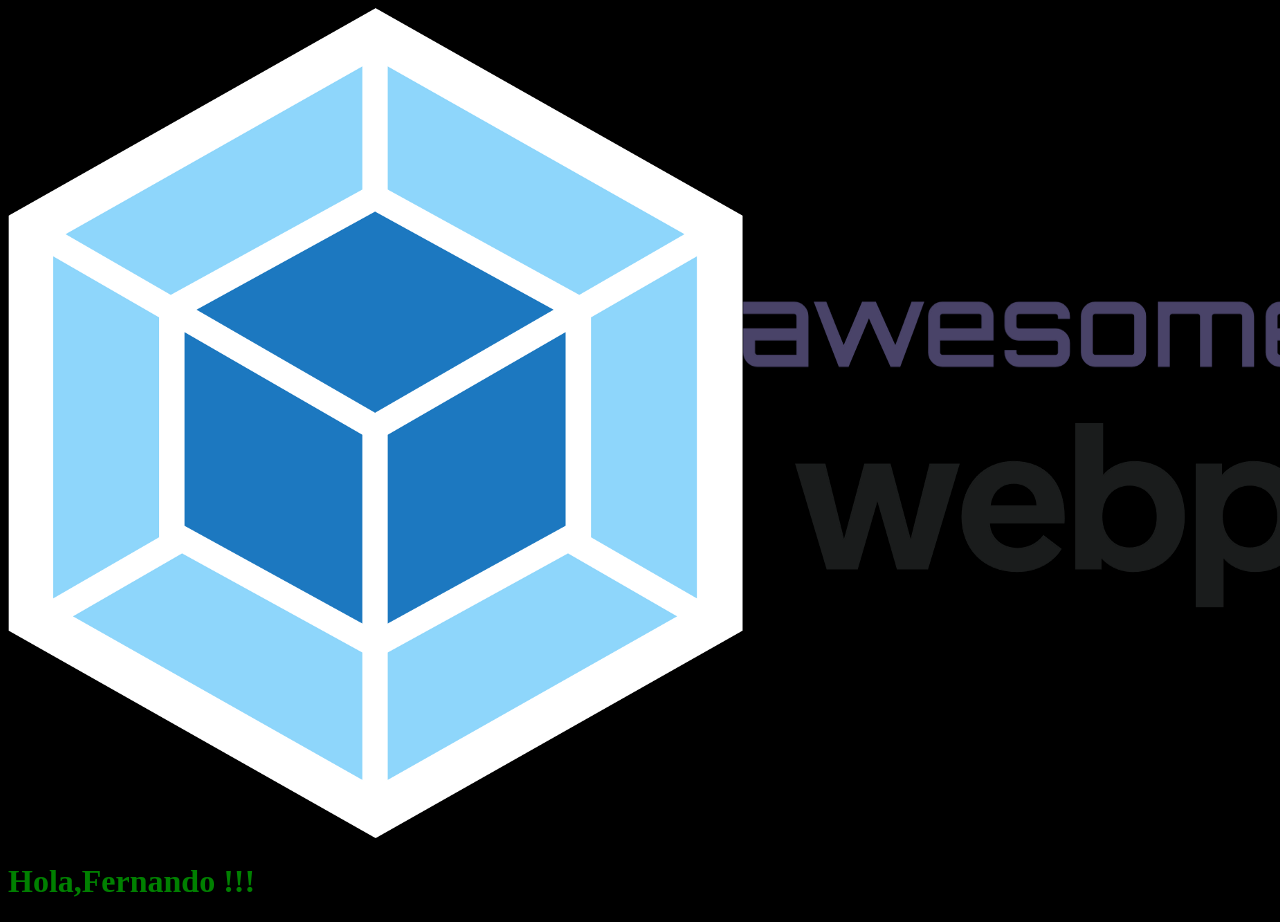
<file: docs/index.html>
<!doctype html><html lang="en"><head><meta charset="UTF-8"/><meta name="viewport" content="width=device-width,initial-scale=1"/><title>Webpack- Basico</title><link href="main.ce53e20c919aa2237023.css" rel="stylesheet"></head><body><img src="./assets/webpack-logo.png" alt="Webpack logo"/><script src="main.ab47e5555a2e352fdac1.js"></script></body></html>
</file>
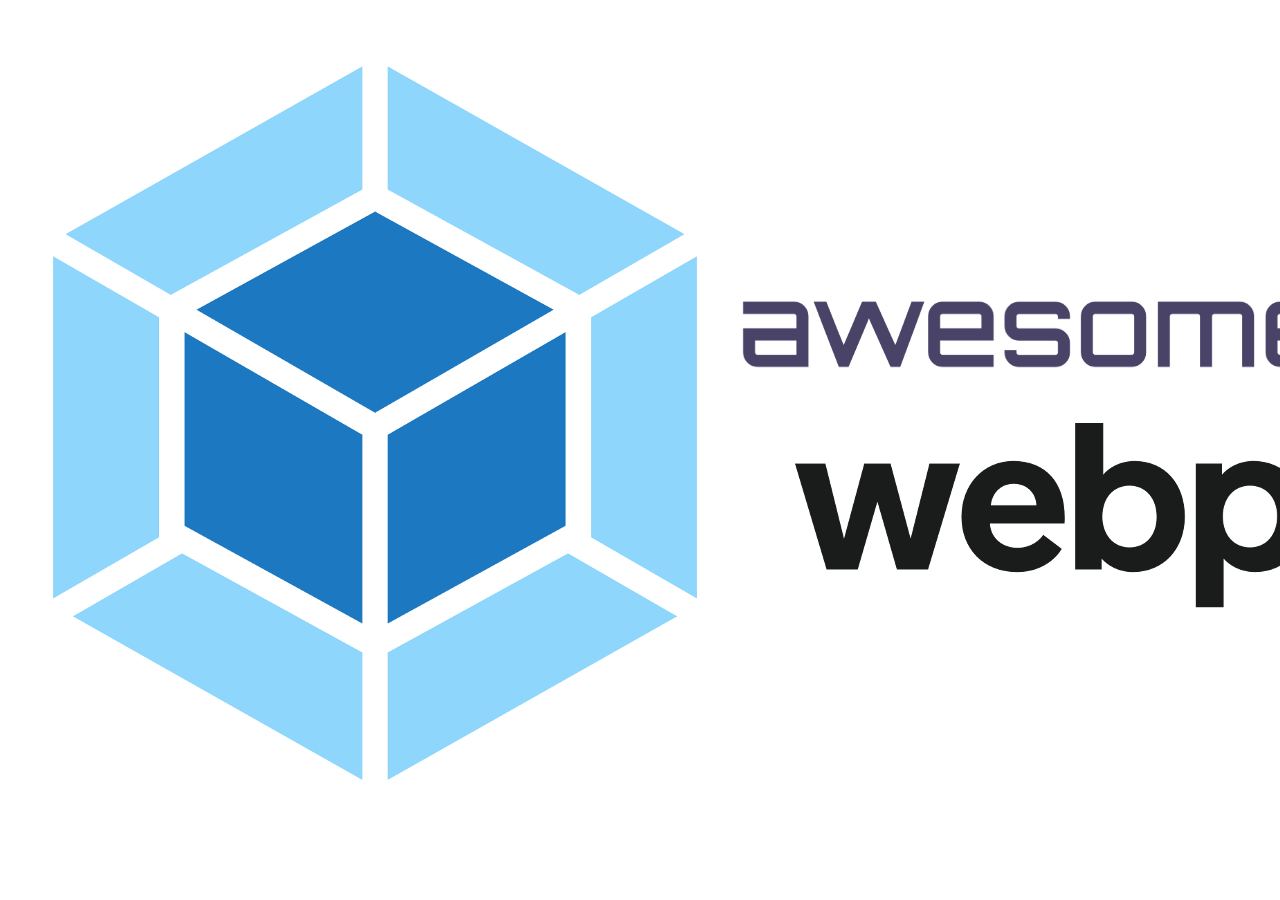
<file: src/index.html>
<!DOCTYPE html>
<html lang="en">

<head>
    <meta charset="UTF-8" />
    <meta name="viewport" content="width=device-width, initial-scale=1.0" />
    <title>Webpack- Basico</title>
</head>

<body>
    <img src="./assets/webpack-logo.png" alt="Webpack logo" />
    <!-- bsdfbf -->
    <!-- bsdfbf -->
    <!-- bsdfbf -->
    <!-- bsdfbf -->
    <!-- bsdfbf -->
    <!-- bsdfbf -->
    <!-- bsdfbf -->
</body>

</html>
</file>
<file: docs/main.ce53e20c919aa2237023.css>
body,html{background-color:#000}
</file>
